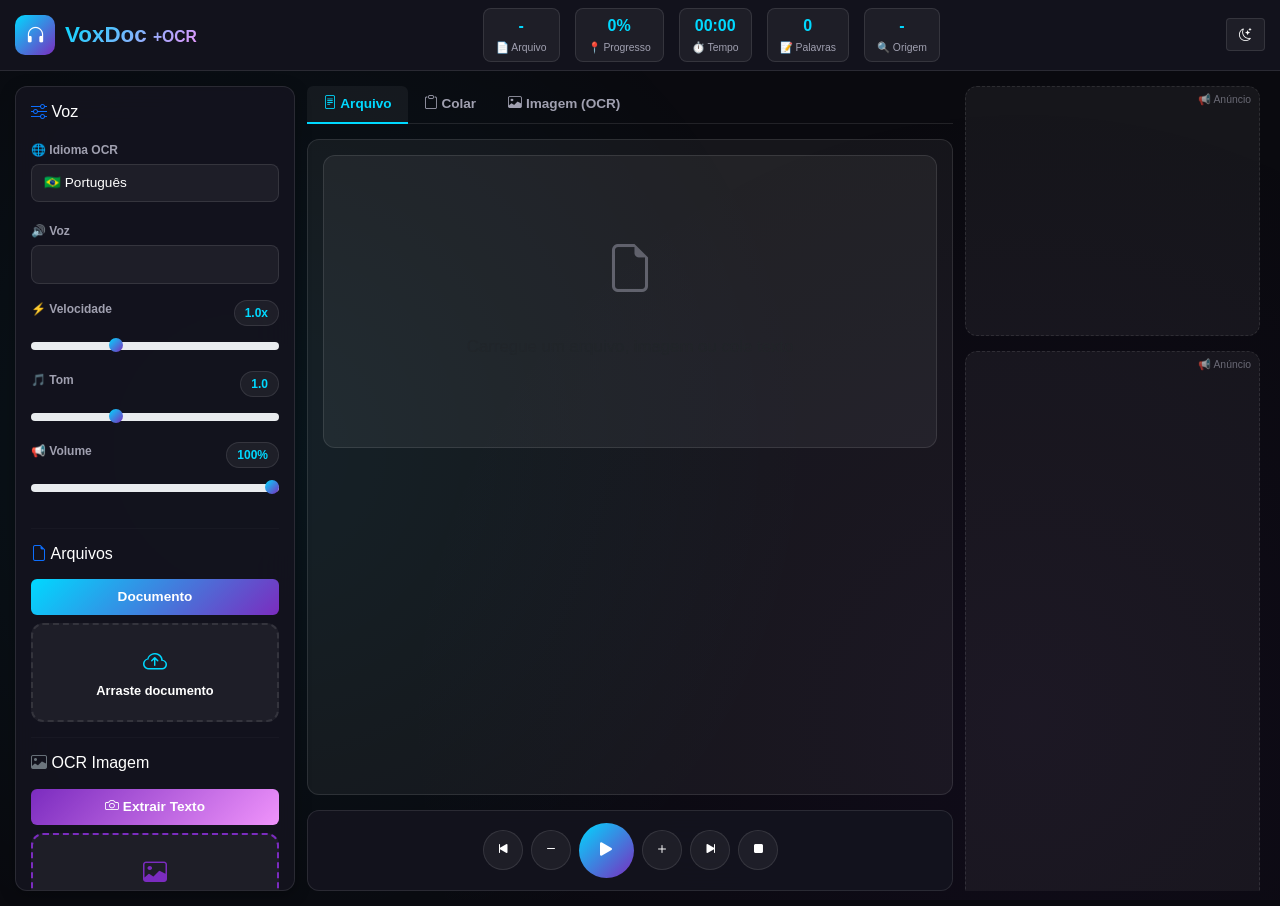
<file: index.html>
<!DOCTYPE html>
<html lang="pt">
<head>
  <meta charset="UTF-8">
  <meta name="viewport" content="width=device-width, initial-scale=1">
  <title>VoxDoc – Leitor de Documentos com OCR</title>
  
  <!-- Bootstrap 5 -->
  <link href="./CSS/bootstrap.min.css" rel="stylesheet">
  <!-- Bootstrap Icons -->
  <link href="https://cdn.jsdelivr.net/npm/bootstrap-icons@1.11.1/font/bootstrap-icons.css" rel="stylesheet">
  <!-- Tesseract.js -->
  <script src="./JS/tesseract.min.js"></script>

  <!-- Bibliotecas offline -->
  <script src="./JS/pdf.min.js"></script>
  <script src="./JS/pdf.worker.min.js"></script>
  <script src="./JS/mammoth.browser.min.js"></script>
  <script src="./JS/lame.min.js"></script>

  <!-- Configuração OCR Online/Offline -->
  <script>
    window.VOXDOC_OCR_CONFIG = {
      isOnline: navigator.onLine,
      workerPath: './JS/worker.min.js',
      langPath: './JS/lang-data/',
      corePath: './JS/tesseract-core.wasm.js',
      fallbackOnline: true
    };
    window.addEventListener('online', () => { window.VOXDOC_OCR_CONFIG.isOnline = true; });
    window.addEventListener('offline', () => { window.VOXDOC_OCR_CONFIG.isOnline = false; });
  </script>

  <style>
    :root {
      --bg-dark: #0a0a0f;
      --bg-card: rgba(20, 20, 30, 0.95);
      --bg-glass: rgba(255, 255, 255, 0.05);
      --primary: #00d9ff;
      --secondary: #7b2cbf;
      --accent: #f093fb;
      --success: #00ff88;
      --warning: #ffbb00;
      --danger: #ff4757;
      --text: #ffffff;
      --text-muted: #a0a0b0;
      --border: rgba(255, 255, 255, 0.1);
      --radius: 12px;
      --shadow: 0 4px 16px rgba(0, 0, 0, 0.3);
    }

    body.light-mode {
      --bg-dark: #f0f2f8;
      --bg-card: rgba(255, 255, 255, 0.98);
      --bg-glass: rgba(0, 0, 0, 0.03);
      --text: #1a1a2e;
      --text-muted: #6c757d;
      --border: rgba(0, 0, 0, 0.1);
      --shadow: 0 4px 16px rgba(0, 0, 0, 0.1);
    }

    * { margin: 0; padding: 0; box-sizing: border-box; }

    body {
      font-family: 'Inter', -apple-system, BlinkMacSystemFont, sans-serif;
      background: var(--bg-dark);
      color: var(--text);
      min-height: 100vh;
      transition: background 0.3s, color 0.3s;
      overflow: hidden;
    }

    .bg-animation {
      position: fixed;
      top: 0; left: 0; right: 0; bottom: 0;
      background: 
        radial-gradient(circle at 20% 50%, rgba(0, 217, 255, 0.06) 0%, transparent 50%),
        radial-gradient(circle at 80% 80%, rgba(123, 44, 191, 0.06) 0%, transparent 50%);
      z-index: -1;
      pointer-events: none;
    }

    /* ===== HEADER COM STATS ===== */
    .app-header {
      background: var(--bg-card);
      backdrop-filter: blur(20px);
      border-bottom: 1px solid var(--border);
      padding: 8px 0;
      position: sticky;
      top: 0;
      z-index: 1000;
      flex-shrink: 0;
    }

    .header-content {
      display: flex;
      justify-content: space-between;
      align-items: center;
      padding: 0 15px;
      gap: 15px;
      flex-wrap: wrap;
    }

    .logo {
      display: flex;
      align-items: center;
      gap: 10px;
      flex-shrink: 0;
    }

    .logo-icon {
      width: 40px;
      height: 40px;
      background: linear-gradient(135deg, var(--primary), var(--secondary));
      border-radius: 10px;
      display: flex;
      align-items: center;
      justify-content: center;
      font-size: 1.3rem;
    }

    .logo-text {
      font-size: 1.4rem;
      font-weight: 800;
      background: linear-gradient(135deg, var(--primary), var(--accent));
      -webkit-background-clip: text;
      -webkit-text-fill-color: transparent;
      background-clip: text;
    }

    /* Stats no Header */
    .header-stats {
      display: flex;
      gap: 15px;
      align-items: center;
      flex-wrap: wrap;
      justify-content: center;
      flex: 1;
    }

    .header-stat {
      display: flex;
      flex-direction: column;
      align-items: center;
      padding: 5px 12px;
      background: var(--bg-glass);
      border-radius: 8px;
      border: 1px solid var(--border);
      min-width: 70px;
    }

    .header-stat-value {
      font-size: 1rem;
      font-weight: 700;
      color: var(--primary);
      word-break: break-word;
      text-align: center;
    }

    .header-stat-label {
      font-size: 0.65rem;
      color: var(--text-muted);
      margin-top: 2px;
      text-align: center;
    }

    .header-actions {
      display: flex;
      align-items: center;
      gap: 10px;
      flex-shrink: 0;
    }

    /* ===== LAYOUT PRINCIPAL ===== */
    .main-wrapper {
      display: grid;
      grid-template-columns: 280px 1fr 300px;
      gap: 12px;
      height: calc(100vh - 65px);
      padding: 15px;
      overflow: hidden;
    }

    .sidebar-col,
    .main-col,
    .ads-col {
      display: flex;
      flex-direction: column;
      min-height: 0;
    }

    .glass-card {
      background: var(--bg-card);
      backdrop-filter: blur(20px);
      border-radius: var(--radius);
      border: 1px solid var(--border);
      box-shadow: var(--shadow);
      padding: 15px;
      height: 100%;
      display: flex;
      flex-direction: column;
      overflow-y: auto;
    }

    /* ===== COLUNA DE ANÚNCIOS (Direita) ===== */
    .ads-col {
      display: flex;
      flex-direction: column;
      gap: 15px;
      overflow-y: auto;
      padding-right: 5px;
    }

    .ad-space {
      background: var(--bg-glass);
      border: 1px dashed var(--border);
      border-radius: var(--radius);
      display: flex;
      align-items: center;
      justify-content: center;
      color: var(--text-muted);
      font-size: 0.75rem;
      text-align: center;
      flex-shrink: 0;
      overflow: hidden;
      position: relative;
    }

    .ad-space::before {
      content: "📢 Anúncio";
      position: absolute;
      top: 5px;
      right: 8px;
      font-size: 0.65rem;
      opacity: 0.6;
    }

    .ad-space.sidebar-ad {
      width: 100%;
      height: 250px;
      min-height: 250px;
    }

    .ad-space.rectangle {
      width: 100%;
      height: 250px;
      min-height: 250px;
    }

    .ad-space.skyscraper {
      width: 100%;
      height: 600px;
      min-height: 600px;
    }

    .ad-space.ad-loaded::before {
      content: "";
    }

    /* ===== CONTROLES ===== */
    .form-label {
      font-size: 0.75rem;
      color: var(--text-muted);
      font-weight: 600;
      margin-bottom: 5px;
    }

    .form-select, .form-control {
      background: var(--bg-glass);
      border: 1px solid var(--border);
      color: var(--text);
      padding: 8px 12px;
      border-radius: 8px;
      font-size: 0.85rem;
      transition: border-color 0.2s;
    }

    .form-select:focus, .form-control:focus {
      background: var(--bg-glass);
      border-color: var(--primary);
      color: var(--text);
      box-shadow: 0 0 0 2px rgba(0, 217, 255, 0.15);
    }

    .form-range {
      height: 4px;
    }

    .form-range::-webkit-slider-thumb {
      width: 14px;
      height: 14px;
      background: linear-gradient(135deg, var(--primary), var(--secondary));
      border-radius: 50%;
    }

    /* ===== ÁREA DE TEXTO ===== */
    .text-display {
      background: var(--bg-glass);
      border-radius: var(--radius);
      border: 1px solid var(--border);
      padding: 20px;
      flex: 1;
      min-height: 0;
      overflow-y: auto;
      font-size: 1.05rem;
      line-height: 1.9;
      color: var(--text);
    }

    .word {
      cursor: pointer;
      padding: 2px 5px;
      border-radius: 5px;
      display: inline;
      transition: background 0.15s;
      margin: 0 2px;
    }

    .word:hover {
      background: rgba(0, 217, 255, 0.2);
    }

    .word.active {
      background: linear-gradient(135deg, var(--primary), var(--secondary));
      color: white;
      font-weight: 700;
      border-radius: 5px;
    }

    .word.reading {
      background: rgba(0, 217, 255, 0.15);
      border-radius: 4px;
    }

    /* ===== PLAYER ===== */
    .player-bar {
      background: var(--bg-card);
      backdrop-filter: blur(20px);
      border-radius: var(--radius);
      border: 1px solid var(--border);
      padding: 12px 15px;
      margin-top: auto;
      margin-bottom: 0;
      flex-shrink: 0;
    }

    .play-btn-main {
      width: 55px;
      height: 55px;
      border-radius: 50%;
      border: none;
      background: linear-gradient(135deg, var(--primary), var(--secondary));
      color: white;
      font-size: 1.5rem;
      cursor: pointer;
      transition: transform 0.2s;
      display: flex;
      align-items: center;
      justify-content: center;
    }

    .play-btn-main:hover {
      transform: scale(1.08);
    }

    .control-btn-sm {
      width: 40px;
      height: 40px;
      border-radius: 50%;
      border: 1px solid var(--border);
      background: var(--bg-glass);
      color: var(--text);
      font-size: 1rem;
      cursor: pointer;
      transition: all 0.2s;
      display: flex;
      align-items: center;
      justify-content: center;
    }

    .control-btn-sm:hover {
      background: var(--primary);
      border-color: var(--primary);
      color: #000;
    }

    /* ===== UPLOAD ZONES ===== */
    .upload-zone {
      border: 2px dashed var(--border);
      border-radius: var(--radius);
      padding: 20px 10px;
      text-align: center;
      transition: border-color 0.2s;
      cursor: pointer;
      background: var(--bg-glass);
      flex-shrink: 0;
    }

    .upload-zone:hover {
      border-color: var(--primary);
    }

    .upload-zone.dragover {
      border-color: var(--primary);
      background: rgba(0, 217, 255, 0.05);
    }

    .ocr-upload-zone {
      border: 2px dashed var(--secondary);
      border-radius: var(--radius);
      padding: 20px 10px;
      text-align: center;
      transition: all 0.2s;
      cursor: pointer;
      background: var(--bg-glass);
      margin-top: 10px;
    }

    .ocr-upload-zone:hover {
      border-color: var(--accent);
      background: rgba(123, 44, 191, 0.1);
    }

    .ocr-upload-zone.dragover {
      border-color: var(--accent);
      background: rgba(123, 44, 191, 0.15);
    }

    /* ===== OCR PROGRESS ===== */
    .ocr-progress {
      background: var(--bg-glass);
      border-radius: var(--radius);
      padding: 15px;
      margin-top: 10px;
      display: none;
    }

    .ocr-progress.show {
      display: block;
    }

    .progress-bar-custom {
      height: 8px;
      background: var(--border);
      border-radius: 4px;
      overflow: hidden;
      margin-top: 10px;
    }

    .progress-fill {
      height: 100%;
      background: linear-gradient(135deg, var(--primary), var(--secondary));
      border-radius: 4px;
      transition: width 0.3s;
      width: 0%;
    }

    .ocr-status {
      font-size: 0.8rem;
      color: var(--text-muted);
      margin-top: 8px;
      display: flex;
      align-items: center;
      gap: 8px;
    }

    .ocr-status i {
      color: var(--primary);
    }

    /* ===== TABS ===== */
    .nav-tabs {
      border-bottom: 1px solid var(--border);
      margin-bottom: 15px;
      flex-shrink: 0;
    }

    .nav-tabs .nav-link {
      color: var(--text-muted);
      border: none;
      padding: 8px 16px;
      font-size: 0.85rem;
      font-weight: 600;
      transition: all 0.2s;
      background: transparent;
    }

    .nav-tabs .nav-link.active {
      color: var(--primary);
      background: var(--bg-glass);
      border: none;
      border-bottom: 2px solid var(--primary);
    }

    .tab-content {
      background: var(--bg-glass);
      border-radius: var(--radius);
      padding: 15px;
      border: 1px solid var(--border);
      margin-bottom: 15px;
      flex: 1;
      display: flex;
      flex-direction: column;
      min-height: 0;
      overflow: hidden;
    }

    .tab-pane {
      height: 100%;
      display: flex;
      flex-direction: column;
    }

    .image-preview {
      max-width: 100%;
      max-height: 200px;
      border-radius: var(--radius);
      margin: 10px 0;
      display: none;
      border: 1px solid var(--border);
      object-fit: contain;
    }

    .image-preview.show {
      display: block;
    }

    /* ===== TOAST ===== */
    .toast-container {
      position: fixed;
      bottom: 100px;
      right: 20px;
      z-index: 9999;
    }

    .toast-custom {
      background: var(--bg-card);
      backdrop-filter: blur(20px);
      border-left: 4px solid var(--primary);
      color: var(--text);
      border-radius: 10px;
      box-shadow: var(--shadow);
      border: 1px solid var(--border);
      margin-top: 10px;
      padding: 10px 15px;
      font-size: 0.85rem;
    }

    .toast-custom.bg-success { border-left-color: var(--success); }
    .toast-custom.bg-danger { border-left-color: var(--danger); }
    .toast-custom.bg-warning { border-left-color: var(--warning); }

    /* ===== SCROLLBAR ===== */
    ::-webkit-scrollbar { width: 8px; }
    ::-webkit-scrollbar-track { background: var(--bg-dark); }
    ::-webkit-scrollbar-thumb { 
      background: linear-gradient(var(--primary), var(--secondary)); 
      border-radius: 4px;
    }
    ::-webkit-scrollbar-thumb:hover { background: var(--primary); }

    /* ===== BUTTONS ===== */
    .btn-gradient {
      background: linear-gradient(135deg, var(--primary), var(--secondary));
      border: none;
      color: white;
      font-weight: 600;
      font-size: 0.85rem;
      padding: 8px 16px;
      transition: opacity 0.2s;
    }

    .btn-gradient:hover {
      opacity: 0.9;
      color: white;
    }

    .btn-outline-custom {
      background: var(--bg-glass);
      border: 1px solid var(--border);
      color: var(--text);
      font-weight: 600;
      font-size: 0.8rem;
      padding: 6px 12px;
      transition: all 0.2s;
    }

    .btn-outline-custom:hover {
      background: var(--primary);
      border-color: var(--primary);
      color: #000;
    }

    .btn-ocr {
      background: linear-gradient(135deg, var(--secondary), var(--accent));
      border: none;
      color: white;
      font-weight: 600;
      font-size: 0.85rem;
      padding: 8px 16px;
      transition: opacity 0.2s;
    }

    .btn-ocr:hover {
      opacity: 0.9;
      color: white;
    }

    .btn-ocr:disabled {
      opacity: 0.5;
      cursor: not-allowed;
    }

    .value-badge {
      background: var(--bg-glass);
      padding: 3px 10px;
      border-radius: 15px;
      font-size: 0.75rem;
      color: var(--primary);
      font-weight: 600;
      border: 1px solid var(--border);
    }

    .spinner-ocr {
      width: 20px;
      height: 20px;
      border: 2px solid var(--border);
      border-top-color: var(--primary);
      border-radius: 50%;
      animation: spin 1s linear infinite;
    }

    @keyframes spin {
      to { transform: rotate(360deg); }
    }

    /* ===== RESPONSIVO ===== */
    @media (max-width: 1200px) {
      .main-wrapper {
        grid-template-columns: 250px 1fr 250px;
      }
    }

    @media (max-width: 992px) {
      body {
        overflow-y: auto;
        padding-bottom: 100px;
      }
      
      .header-content {
        flex-direction: column;
        gap: 10px;
        padding: 5px 15px;
      }
      
      .header-stats {
        width: 100%;
        justify-content: space-around;
      }
      
      .header-stat {
        min-width: 60px;
        padding: 4px 8px;
      }
      
      .header-stat-value {
        font-size: 0.9rem;
      }
      
      .header-stat-label {
        font-size: 0.6rem;
      }
      
      .main-wrapper {
        height: auto;
        grid-template-columns: 1fr;
        padding: 10px;
      }
      
      .glass-card,
      .ads-col {
        height: auto;
        max-height: 400px;
        margin-bottom: 15px;
      }
      
      .text-display {
        height: 350px;
        padding: 15px;
        font-size: 1rem;
        flex: none;
      }
      
      .player-bar {
        position: fixed;
        bottom: 10px;
        left: 10px;
        right: 10px;
        z-index: 1000;
        padding: 10px;
        margin-bottom: 0;
      }
      
      .play-btn-main {
        width: 50px;
        height: 50px;
        font-size: 1.3rem;
      }
      
      .control-btn-sm {
        width: 36px;
        height: 36px;
        font-size: 0.9rem;
      }
      
      .toast-container {
        bottom: 90px;
        right: 10px;
        left: 10px;
      }
      
      .ad-space.sidebar-ad,
      .ad-space.rectangle {
        height: 100px;
        min-height: 100px;
      }
      
      .ad-space.skyscraper {
        height: 250px;
        min-height: 250px;
      }
    }

    :focus-visible {
      outline: 2px solid var(--primary);
      outline-offset: 2px;
    }

    .hidden { display: none !important; }

    .ocr-debug {
      background: rgba(0, 0, 0, 0.3);
      border-radius: 8px;
      padding: 10px;
      margin-top: 10px;
      font-size: 0.75rem;
      color: var(--text-muted);
      max-height: 150px;
      overflow-y: auto;
      font-family: monospace;
      white-space: pre-wrap;
      word-break: break-all;
    }
  </style>
</head>
<body>
  <div class="bg-animation"></div>
  <div class="toast-container" id="toastContainer"></div>

  <!-- ===== HEADER COM STATS ===== -->
  <header class="app-header">
    <div class="header-content">
      <!-- Logo -->
      <div class="logo">
        <div class="logo-icon"><i class="bi bi-headphones"></i></div>
        <div class="logo-text">VoxDoc <span style="font-size: 0.7em; color: var(--secondary);">+OCR</span></div>
      </div>

      <!-- Stats no Header -->
      <div class="header-stats">
        <div class="header-stat">
          <span class="header-stat-value" id="fileName">-</span>
          <span class="header-stat-label">📄 Arquivo</span>
        </div>
        <div class="header-stat">
          <span class="header-stat-value" id="progress">0%</span>
          <span class="header-stat-label">📍 Progresso</span>
        </div>
        <div class="header-stat">
          <span class="header-stat-value" id="time">00:00</span>
          <span class="header-stat-label">⏱️ Tempo</span>
        </div>
        <div class="header-stat">
          <span class="header-stat-value" id="wordCount">0</span>
          <span class="header-stat-label">📝 Palavras</span>
        </div>
        <div class="header-stat">
          <span class="header-stat-value" id="sourceType">-</span>
          <span class="header-stat-label">🔍 Origem</span>
        </div>
      </div>

      <!-- Ações -->
      <div class="header-actions">
        <button class="btn btn-outline-custom btn-sm" id="themeBtn" title="Alternar Tema">
          <i class="bi bi-moon-stars"></i>
        </button>
      </div>
    </div>
  </header>

  <!-- ===== MAIN WRAPPER ===== -->
  <main class="container-fluid p-0">
    <div class="main-wrapper">
      
      <!-- Sidebar Controls (Esquerda) -->
      <div class="sidebar-col">
        <div class="glass-card">
          <h6 class="mb-3">
            <i class="bi bi-sliders text-primary"></i> Voz
          </h6>

          <div class="mb-3">
            <label class="form-label">🌐 Idioma OCR</label>
            <select class="form-select" id="ocrLangSelect">
              <option value="por">🇧🇷 Português</option>
              <option value="eng">🇺🇸 English</option>
              <option value="spa">🇪🇸 Español</option>
              <option value="fra">🇫🇷 Français</option>
              <option value="deu">🇩🇪 Deutsch</option>
              <option value="ita">🇮🇹 Italiano</option>
            </select>
          </div>

          <div class="mb-3">
            <label class="form-label">🔊 Voz</label>
            <select class="form-select" id="voiceSelect"></select>
          </div>

          <div class="mb-3">
            <label class="form-label d-flex justify-content-between">
              <span>⚡ Velocidade</span>
              <span class="value-badge" id="rateValue">1.0x</span>
            </label>
            <input type="range" class="form-range" id="rateRange" min="0.5" max="2" step="0.05" value="1">
          </div>

          <div class="mb-3">
            <label class="form-label d-flex justify-content-between">
              <span>🎵 Tom</span>
              <span class="value-badge" id="pitchValue">1.0</span>
            </label>
            <input type="range" class="form-range" id="pitchRange" min="0.5" max="2" step="0.05" value="1">
          </div>

          <div class="mb-3">
            <label class="form-label d-flex justify-content-between">
              <span>📢 Volume</span>
              <span class="value-badge" id="volumeValue">100%</span>
            </label>
            <input type="range" class="form-range" id="volumeRange" min="0" max="1" step="0.05" value="1">
          </div>

          <hr style="border-color: var(--border); margin: 15px 0;">

         

          <h6 class="mb-3">
            <i class="bi bi-file-earmark text-primary"></i> Arquivos
          </h6>

          <button class="btn btn-gradient w-100" id="fileBtn">
            <i class="bi bi-folder-open"></i> Documento
          </button>
          <input type="file" id="fileInput" hidden accept=".txt,.md,.html,.pdf,.docx">

          <div class="upload-zone mt-2" id="dropZone">
            <i class="bi bi-cloud-arrow-up" style="font-size: 1.5rem; color: var(--primary);"></i>
            <div class="fw-semibold" style="font-size: 0.8rem;">Arraste documento</div>
          </div>

          <hr style="border-color: var(--border); margin: 15px 0;">

          <h6 class="mb-3">
            <i class="bi bi-image text-secondary"></i> OCR Imagem
          </h6>

          <button class="btn btn-ocr w-100" id="ocrBtn">
            <i class="bi bi-camera"></i> Extrair Texto
          </button>
          <input type="file" id="ocrInput" hidden accept=".png,.jpg,.jpeg,.webp,.bmp,.gif">

          <div class="ocr-upload-zone mt-2" id="ocrDropZone">
            <i class="bi bi-image" style="font-size: 1.5rem; color: var(--secondary);"></i>
            <div class="fw-semibold" style="font-size: 0.8rem;">Arraste imagem</div>
          </div>

          <div class="ocr-progress" id="ocrProgress">
            <div class="d-flex justify-content-between align-items-center">
              <span style="font-size: 0.8rem; color: var(--text-muted);">Processando...</span>
              <div class="spinner-ocr"></div>
            </div>
            <div class="progress-bar-custom">
              <div class="progress-fill" id="ocrProgressFill"></div>
            </div>
            <div class="ocr-status" id="ocrStatus">
              <i class="bi bi-hourglass-split"></i>
              <span id="ocrStatusText">Iniciando OCR...</span>
            </div>
          </div>

          <div class="ocr-debug" id="ocrDebug" style="display: none;">
            <strong>Debug:</strong>
            <span id="ocrDebugText"></span>
          </div>
        </div>
      </div>

      <!-- Main Content Area (Centro) -->
      <div class="main-col">
       

        <ul class="nav nav-tabs" id="contentTabs">
          <li class="nav-item">
            <button class="nav-link active" data-bs-toggle="tab" data-bs-target="#fileTab">
              <i class="bi bi-file-text"></i> Arquivo
            </button>
          </li>
          <li class="nav-item">
            <button class="nav-link" data-bs-toggle="tab" data-bs-target="#pasteTab">
              <i class="bi bi-clipboard"></i> Colar
            </button>
          </li>
          <li class="nav-item">
            <button class="nav-link" data-bs-toggle="tab" data-bs-target="#ocrTab">
              <i class="bi bi-image"></i> Imagem (OCR)
            </button>
          </li>
        </ul>

        <div class="tab-content">
          <!-- File Tab -->
          <div class="tab-pane fade show active" id="fileTab">
            <div id="textDisplay" class="text-display">
              <div class="text-center py-5">
                <i class="bi bi-file-earmark" style="font-size: 3rem; color: var(--text-muted); opacity: 0.5;"></i>
                <p class="mt-3 text-muted">Carregue um arquivo, imagem ou cole texto</p>
              </div>
            </div>
          </div>

          <!-- Paste Tab -->
          <div class="tab-pane fade" id="pasteTab">
            <textarea class="form-control mb-3" id="pasteText" rows="8" placeholder="Cole seu texto aqui..."></textarea>
            <button class="btn btn-gradient w-100" id="pasteBtn">
              <i class="bi bi-play-fill"></i> Ler Texto
            </button>
          </div>

          <!-- OCR Tab -->
          <div class="tab-pane fade" id="ocrTab">
            <div id="ocrTextDisplay" class="text-display">
              <div class="text-center py-5">
                <i class="bi bi-image" style="font-size: 3rem; color: var(--text-muted); opacity: 0.5;"></i>
                <p class="mt-3 text-muted">Carregue uma imagem para extrair texto</p>
                <p class="text-muted" style="font-size: 0.85rem;">Formatos: PNG, JPG, JPEG, WEBP, BMP, GIF</p>
              </div>
            </div>
            <button class="btn btn-ocr w-100 mt-3" id="ocrReadBtn" disabled>
              <i class="bi bi-play-fill"></i> Ler Texto da Imagem
            </button>
          </div>
        </div>

        <!-- Player Controls -->
        <div class="player-bar">
          <div class="d-flex justify-content-center align-items-center gap-2 flex-wrap">
            <button class="control-btn-sm" id="backBtn" title="Voltar">
              <i class="bi bi-skip-start-fill"></i>
            </button>
            <button class="control-btn-sm" id="slowerBtn" title="Diminuir">
              <i class="bi bi-dash"></i>
            </button>
            <button class="play-btn-main" id="playBtn">
              <i class="bi bi-play-fill"></i>
            </button>
            <button class="control-btn-sm" id="fasterBtn" title="Aumentar">
              <i class="bi bi-plus"></i>
            </button>
            <button class="control-btn-sm" id="forwardBtn" title="Avançar">
              <i class="bi bi-skip-end-fill"></i>
            </button>
            <button class="control-btn-sm" id="stopBtn" title="Parar">
              <i class="bi bi-stop-fill"></i>
            </button>
          </div>
        </div>
      </div>

      <!-- ===== COLUNA DE ANÚNCIOS (Direita) ===== -->
      <div class="ads-col">
        <!-- Anúncio 1: Rectangle (300x250) -->
        <div class="ad-space rectangle" id="adRight1">
          <!-- Substitua pelo código do seu anúncio -->
        </div>

        <!-- Anúncio 2: Skyscraper (300x600) -->
        <div class="ad-space skyscraper" id="adRight2">
          <!-- Substitua pelo código do seu anúncio -->
        </div>

        <!-- Anúncio 3: Extra -->
        <div class="ad-space rectangle" id="adRight3">
          <!-- Substitua pelo código do seu anúncio -->
        </div>
      </div>
      
    </div>
  </main>

  <script src="./JS/bootstrap.bundle.min.js"></script>

  <script>
    const $ = id => document.getElementById(id);
    const synth = window.speechSynthesis;
    
    let voices = [];
    let words = [];
    let currentWordIndex = 0;
    let playing = false;
    let paused = false;
    let fileName = '';
    let startTime = 0;
    let timer = null;
    let phrases = [];
    let phraseMap = [];
    let currentPhrase = 0;
    let phraseStartTime = 0;
    let highlightAnimation = null;
    let currentSpeed = 1.0;
    let currentSource = 'none';
    let ocrText = '';
    let ocrProcessing = false;

    const showToast = (message, type = 'info') => {
      const toast = document.createElement('div');
      toast.className = `toast toast-custom bg-${type === 'ok' ? 'success' : type === 'err' ? 'danger' : type === 'warning' ? 'warning' : 'primary'} show`;
      toast.innerHTML = `<i class="bi bi-${type === 'ok' ? 'check-circle' : type === 'err' ? 'x-circle' : 'info-circle'}"></i> ${message}`;
      $('toastContainer').appendChild(toast);
      setTimeout(() => { toast.classList.remove('show'); setTimeout(() => toast.remove(), 300); }, 4000);
    };

    const formatTime = ms => {
      const total = Math.floor(ms / 1000);
      const m = Math.floor(total / 60);
      const s = total % 60;
      return `${m}:${s.toString().padStart(2, '0')}`;
    };

    function splitIntoPhrases(text) {
      text = text.replace(/\b(Dr|Dra|Sr|Sra|Exmo|Ilmo|Prof|Eng|etc)\.\s*/gi, '$1<ABBR>');
      text = text.replace(/\d+\.\d+/g, m => m.replace(/\./g, '<DOT>'));
      text = text.replace(/https?:\/\/[^\s]+/g, m => m.replace(/\./g, '<URLDOT>'));
      
      let parts = text.split(/(?<=[.!?])\s+(?=[A-ZÀ-ÚÁ-úá-ú])|(?<=[.!?])\s*$/);
      parts = parts.map(s => s.replace(/<ABBR>/g, '. ').replace(/<DOT>/g, '.').replace(/<URLDOT>/g, '.'));
      
      let phrases = [];
      parts.forEach(part => {
        const subParts = part.split(/(?<=[,;:])\s+/);
        subParts.forEach(sp => {
          const trimmed = sp.trim();
          if (trimmed.length > 0) phrases.push(trimmed);
        });
      });
      
      return phrases.filter(p => p.length > 0);
    }

    function mapWordsToPhrases(words, phrases) {
      const mapping = [];
      let wordIdx = 0;
      phrases.forEach((phrase, pIdx) => {
        const phraseWords = phrase.split(/\s+/).filter(w => w);
        const startIdx = wordIdx;
        wordIdx += phraseWords.length;
        mapping.push({
          phraseIdx: pIdx,
          text: phrase,
          wordStart: startIdx,
          wordEnd: wordIdx - 1,
          words: phraseWords
        });
      });
      return mapping;
    }

    const loadVoices = () => {
      voices = synth.getVoices();
      const sel = $('voiceSelect');
      sel.innerHTML = '';
      
      const pref = ['pt-BR', 'pt-PT', 'en-US', 'es-ES', 'fr-FR'];
      const sorted = [...voices].sort((a, b) => {
        const ai = pref.findIndex(p => a.lang.startsWith(p.split('-')[0]));
        const bi = pref.findIndex(p => b.lang.startsWith(p.split('-')[0]));
        const aNat = a.name.toLowerCase().includes('natural') || a.name.toLowerCase().includes('premium') ? -1 : 0;
        const bNat = b.name.toLowerCase().includes('natural') || b.name.toLowerCase().includes('premium') ? -1 : 0;
        return aNat - bNat || (ai === -1 ? 99 : ai) - (bi === -1 ? 99 : bi);
      });

      sorted.forEach((v, i) => {
        const opt = document.createElement('option');
        opt.value = i;
        const flag = {'pt-BR':'🇧🇷','pt-PT':'🇵🇹','en-US':'🇺🇸','es-ES':'🇪🇸','fr-FR':'🇫🇷'}[v.lang] || '🌐';
        const quality = v.name.toLowerCase().includes('natural') || v.name.toLowerCase().includes('premium') ? '⭐ ' : '';
        opt.textContent = `${quality}${flag} ${v.name}`;
        sel.appendChild(opt);
      });

      const saved = localStorage.getItem('voxdoc_voice');
      if (saved && sorted[saved]) sel.value = saved;
    };

    loadVoices();
    synth.onvoiceschanged = loadVoices;

    const processFile = async (file) => {
      if (!file) return;
      
      fileName = file.name;
      $('fileName').textContent = fileName.length > 15 ? fileName.slice(0, 12) + '...' : fileName;
      currentSource = 'file';
      $('sourceType').textContent = '📄 Documento';
      
      try {
        let text = '';
        const ext = file.name.split('.').pop().toLowerCase();
        
        if (ext === 'txt' || ext === 'md') {
          text = await file.text();
        } else if (ext === 'html') {
          text = await file.text();
          text = text.replace(/<[^>]*>/g, ' ').replace(/\s+/g, ' ');
        } else if (ext === 'pdf') {
          if (typeof pdfjsLib === 'undefined') {
            text = await file.text();
            showToast('PDF sem biblioteca.', 'warning');
          } else {
            pdfjsLib.GlobalWorkerOptions.workerSrc = './JS/pdf.worker.min.js';
            const buf = await file.arrayBuffer();
            const pdf = await pdfjsLib.getDocument(buf).promise;
            for (let i = 1; i <= pdf.numPages; i++) {
              const page = await pdf.getPage(i);
              const content = await page.getTextContent();
              text += content.items.map(it => it.str).join(' ') + '\n';
            }
          }
        } else if (ext === 'docx') {
          if (typeof mammoth === 'undefined') {
            text = await file.text();
            showToast('DOCX sem biblioteca.', 'warning');
          } else {
            const buf = await file.arrayBuffer();
            const res = await mammoth.extractRawText({ arrayBuffer: buf });
            text = res.value;
          }
        } else {
          throw new Error('Formato não suportado');
        }
        
        words = text.split(/\s+/).filter(w => w.trim());
        phrases = splitIntoPhrases(text);
        phraseMap = mapWordsToPhrases(words, phrases);
        currentWordIndex = 0;
        currentPhrase = 0;
        
        renderText();
        $('wordCount').textContent = words.length.toLocaleString();
        highlightWord(0);
        showToast(`${words.length} palavras • ${phrases.length} frases`, 'ok');
        
      } catch (e) {
        const errorMsg = e && e.message ? e.message : 'Erro desconhecido';
        showToast('Erro: ' + errorMsg, 'err');
        $('textDisplay').innerHTML = `<div class="text-center text-danger py-5"><i class="bi bi-x-circle" style="font-size: 2rem;"></i><p class="mt-2">${errorMsg}</p></div>`;
      }
    };

    const renderText = () => {
      const container = $('textDisplay');
      container.innerHTML = '';
      const frag = document.createDocumentFragment();
      
      words.forEach((w, i) => {
        const span = document.createElement('span');
        span.className = 'word';
        span.textContent = w + ' ';
        span.dataset.index = i;
        span.onclick = () => clickToRead(i);
        frag.appendChild(span);
      });
      
      container.appendChild(frag);
    };

    const renderOCRText = () => {
      const container = $('ocrTextDisplay');
      container.innerHTML = '';
      const frag = document.createDocumentFragment();
      
      words.forEach((w, i) => {
        const span = document.createElement('span');
        span.className = 'word';
        span.textContent = w + ' ';
        span.dataset.index = i;
        span.onclick = () => clickToRead(i);
        frag.appendChild(span);
      });
      
      container.appendChild(frag);
    };

    // =====================
    // OCR - Online/Offline
    // =====================
    const processOCR = async (file) => {
      if (!file) return;
      
      const validTypes = ['image/png', 'image/jpeg', 'image/jpg', 'image/webp', 'image/bmp', 'image/gif'];
      if (!validTypes.includes(file.type)) {
        showToast('Formato de imagem não suportado', 'err');
        return;
      }

      if (ocrProcessing) {
        showToast('OCR já está em processamento', 'warning');
        return;
      }

      if (typeof Tesseract === 'undefined') {
        showToast('Biblioteca OCR não carregada.', 'err');
        return;
      }

      ocrProcessing = true;
      $('ocrBtn').disabled = true;
      $('ocrReadBtn').disabled = true;

      fileName = file.name;
      $('fileName').textContent = fileName.length > 15 ? fileName.slice(0, 12) + '...' : fileName;
      currentSource = 'ocr';
      $('sourceType').textContent = '🖼️ Imagem (OCR)';

      const reader = new FileReader();
      reader.onload = (e) => {
        const img = document.createElement('img');
        img.src = e.target.result;
        img.className = 'image-preview show';
        img.style.maxWidth = '100%';
        img.style.maxHeight = '200px';
        img.style.borderRadius = 'var(--radius)';
        img.style.margin = '10px 0';
        $('ocrTextDisplay').innerHTML = '';
        $('ocrTextDisplay').appendChild(img);
      };
      reader.readAsDataURL(file);

      $('ocrProgress').classList.add('show');
      $('ocrProgressFill').style.width = '10%';
      $('ocrStatusText').textContent = 'Preparando OCR...';

      try {
        const ocrLang = $('ocrLangSelect').value || 'por';
        const config = window.VOXDOC_OCR_CONFIG || {};
        
        const tessConfig = {
          logger: m => {
            if (m.status === 'recognizing text') {
              const progress = Math.round(30 + (m.progress * 70));
              $('ocrProgressFill').style.width = `${progress}%`;
              $('ocrStatusText').textContent = `Reconhecendo: ${Math.round(m.progress * 100)}%`;
            } else if (m.status === 'loading language') {
              $('ocrStatusText').textContent = config.isOnline 
                ? 'Baixando dados de idioma...' 
                : 'Carregando idioma (offline)...';
              $('ocrProgressFill').style.width = '50%';
            } else if (m.status === 'initializing') {
              $('ocrStatusText').textContent = 'Inicializando OCR...';
              $('ocrProgressFill').style.width = '70%';
            }
          }
        };

        if (!config.isOnline && config.langPath) {
          tessConfig.workerPath = config.workerPath;
          tessConfig.langPath = config.langPath;
          tessConfig.corePath = config.corePath;
        }

        const result = await Tesseract.recognize(file, ocrLang, tessConfig);

        let text = result?.data?.text || result?.text || '';
        ocrText = text.replace(/[^\w\sàáâãéêíóôõúçÀÁÂÃÉÊÍÓÔÕÚÇ.,!?;:()\-'"]/g, ' ')
                      .replace(/\s+/g, ' ')
                      .trim();

        $('ocrProgressFill').style.width = '100%';

        if (!ocrText || ocrText.length < 3) {
          throw new Error('Texto não detectado. Use imagem com texto claro.');
        }

        words = ocrText.split(/\s+/).filter(w => w.trim());
        phrases = splitIntoPhrases(ocrText);
        phraseMap = mapWordsToPhrases(words, phrases);
        currentWordIndex = 0;
        currentPhrase = 0;

        renderOCRText();
        renderText();
        
        $('wordCount').textContent = words.length.toLocaleString();
        highlightWord(0);

        setTimeout(() => {
          $('ocrProgress').classList.remove('show');
        }, 1500);

        $('ocrBtn').disabled = false;
        $('ocrReadBtn').disabled = false;
        ocrProcessing = false;
        
        showToast(`${words.length} palavras extraídas!`, 'ok');
        document.querySelector('[data-bs-target="#ocrTab"]').click();

      } catch (e) {
        console.error('OCR Error:', e);
        $('ocrProgress').classList.remove('show');
        $('ocrBtn').disabled = false;
        $('ocrReadBtn').disabled = false;
        ocrProcessing = false;
        
        const errorMsg = e?.message || 'Erro no OCR';
        showToast('Erro OCR: ' + errorMsg, 'err');
        
        $('ocrTextDisplay').innerHTML = `
          <div class="text-center text-danger py-5">
            <i class="bi bi-x-circle" style="font-size: 2rem;"></i>
            <p class="mt-2">${errorMsg}</p>
            ${!window.VOXDOC_OCR_CONFIG?.isOnline ? 
              '<p class="text-muted small">💡 Dica: Para OCR offline, baixe os arquivos em JS/lang-data/</p>' : ''}
          </div>
        `;
      }
    };

    const processPastedText = () => {
      const text = $('pasteText').value.trim();
      if (!text) { showToast('Cole algum texto', 'warning'); return; }
      
      fileName = 'Texto Colado';
      $('fileName').textContent = '📋 Texto';
      currentSource = 'paste';
      $('sourceType').textContent = '📋 Colado';
      
      words = text.split(/\s+/).filter(w => w.trim());
      phrases = splitIntoPhrases(text);
      phraseMap = mapWordsToPhrases(words, phrases);
      currentWordIndex = 0;
      currentPhrase = 0;
      
      renderText();
      $('wordCount').textContent = words.length.toLocaleString();
      highlightWord(0);
      showToast(`${words.length} palavras`, 'ok');
      
      document.querySelector('[data-bs-target="#fileTab"]').click();
    };

    const clickToRead = (wordIndex) => {
      stop();
      currentWordIndex = wordIndex;
      
      const phraseIdx = phraseMap.findIndex(m => 
        wordIndex >= m.wordStart && wordIndex <= m.wordEnd
      );
      
      if (phraseIdx !== -1) currentPhrase = phraseIdx;
      
      highlightWord(wordIndex);
      updateProgress();
      showToast(`Palavra ${wordIndex + 1}`, 'info');
      
      setTimeout(() => { play(); }, 300);
    };

    const getVoice = () => {
      const idx = $('voiceSelect').value;
      return voices[idx] || voices.find(v => v.lang.startsWith($('ocrLangSelect').value.split('-')[0])) || voices[0];
    };

    const speak = (text, onEnd) => {
      const u = new SpeechSynthesisUtterance(text);
      u.voice = getVoice();
      u.lang = $('ocrLangSelect').value;
      u.rate = parseFloat($('rateRange').value);
      u.pitch = parseFloat($('pitchRange').value);
      u.volume = parseFloat($('volumeRange').value);
      u.onend = onEnd;
      u.onerror = () => stop();
      synth.speak(u);
    };

    const updatePhraseHighlight = () => {
      if (!playing || paused || currentPhrase >= phraseMap.length) return;
      
      const mapping = phraseMap[currentPhrase];
      if (!mapping) return;
      
      const elapsed = Date.now() - phraseStartTime;
      currentSpeed = parseFloat($('rateRange').value);
      const phraseDuration = Math.max(1000, (mapping.text.length * 55) / currentSpeed);
      const progress = Math.min(1, elapsed / phraseDuration);
      
      const wordCount = mapping.words.length;
      const currentWordInPhrase = Math.floor(progress * wordCount);
      const globalWordIdx = mapping.wordStart + currentWordInPhrase;
      
      document.querySelectorAll('.word.active').forEach(el => el.classList.remove('active'));
      const spans = document.querySelectorAll('.word');
      if (spans[globalWordIdx]) {
        spans[globalWordIdx].classList.add('active');
        const rect = spans[globalWordIdx].getBoundingClientRect();
        if (rect.top < 100 || rect.bottom > window.innerHeight - 100) {
          spans[globalWordIdx].scrollIntoView({ behavior: 'smooth', block: 'center' });
        }
      }
      
      if (playing && !paused && currentPhrase < phrases.length) {
        highlightAnimation = requestAnimationFrame(updatePhraseHighlight);
      }
    };

    const readNextPhrase = () => {
      if (currentPhrase >= phrases.length) { stop(); showToast('Leitura concluída!', 'ok'); return; }
      
      const phrase = phrases[currentPhrase];
      const mapping = phraseMap[currentPhrase];
      
      if (mapping) {
        highlightRange(mapping.wordStart, mapping.wordEnd);
        const spans = document.querySelectorAll('.word');
        if (spans[mapping.wordStart]) {
          spans[mapping.wordStart].scrollIntoView({ behavior: 'smooth', block: 'center' });
        }
      }
      
      phraseStartTime = Date.now();
      
      speak(phrase, () => {
        if (playing && !paused) {
          currentPhrase++;
          currentWordIndex = mapping ? mapping.wordEnd + 1 : currentWordIndex + 1;
          updateProgress();
          readNextPhrase();
        }
      });
      
      if (highlightAnimation) cancelAnimationFrame(highlightAnimation);
      highlightAnimation = requestAnimationFrame(updatePhraseHighlight);
    };

    const highlightRange = (start, end) => {
      document.querySelectorAll('.word.active, .word.reading').forEach(el => el.classList.remove('active', 'reading'));
      const spans = document.querySelectorAll('.word');
      if (spans[start]) spans[start].classList.add('active');
      for (let i = start + 1; i <= end && i < spans.length; i++) spans[i].classList.add('reading');
    };

    const highlightWord = (i) => {
      document.querySelectorAll('.word.active, .word.reading').forEach(el => el.classList.remove('active', 'reading'));
      const spans = document.querySelectorAll('.word');
      if (spans[i]) {
        spans[i].classList.add('active');
        spans[i].scrollIntoView({ behavior: 'smooth', block: 'center' });
      }
    };

    const play = () => {
      if (!words || words.length === 0) { 
        showToast('Carregue um arquivo ou imagem primeiro', 'warning'); 
        return; 
      }
      
      if (paused) {
        synth.resume();
        paused = false;
        $('playBtn').innerHTML = '<i class="bi bi-pause-fill"></i>';
        startTimer();
        highlightAnimation = requestAnimationFrame(updatePhraseHighlight);
        return;
      }
      
      if (playing) {
        synth.pause();
        paused = true;
        $('playBtn').innerHTML = '<i class="bi bi-play-fill"></i>';
        stopTimer();
        if (highlightAnimation) cancelAnimationFrame(highlightAnimation);
        return;
      }
      
      playing = true;
      paused = false;
      $('playBtn').innerHTML = '<i class="bi bi-pause-fill"></i>';
      readNextPhrase();
      startTimer();
    };

    const stop = () => {
      synth.cancel();
      playing = false;
      paused = false;
      $('playBtn').innerHTML = '<i class="bi bi-play-fill"></i>';
      stopTimer();
      if (highlightAnimation) cancelAnimationFrame(highlightAnimation);
      highlightAnimation = null;
    };

    const restart = () => { stop(); currentWordIndex = 0; currentPhrase = 0; highlightWord(0); updateProgress(); setTimeout(play, 100); };
    const jumpTo = (i) => { stop(); currentWordIndex = i; const p = phraseMap.findIndex(m => i >= m.wordStart && i <= m.wordEnd); if (p !== -1) currentPhrase = p; highlightWord(i); updateProgress(); };

    const updateProgress = () => {
      if (words.length) $('progress').textContent = Math.round((currentWordIndex / words.length) * 100) + '%';
      if (fileName && fileName !== 'Texto Colado') {
        const p = JSON.parse(localStorage.getItem('voxdoc_progress') || '{}');
        p[fileName] = currentWordIndex;
        localStorage.setItem('voxdoc_progress', JSON.stringify(p));
      }
    };

    const startTimer = () => { if (timer) return; startTime = Date.now(); timer = setInterval(() => $('time').textContent = formatTime(Date.now() - startTime), 1000); };
    const stopTimer = () => { if (timer) { clearInterval(timer); timer = null; } };

    const toggleTheme = () => {
      document.body.classList.toggle('light-mode');
      const isLight = document.body.classList.contains('light-mode');
      $('themeBtn').innerHTML = isLight ? '<i class="bi bi-moon-stars"></i>' : '<i class="bi bi-sun"></i>';
      localStorage.setItem('voxdoc_theme', isLight ? 'light' : 'dark');
    };

    // =====================
    // CARREGAR ANÚNCIOS
    // =====================
    const loadAds = () => {
      // Para Google AdSense, descomente e configure:
      /*
      if (typeof adsbygoogle !== 'undefined') {
        (adsbygoogle = window.adsbygoogle || []).push({});
        document.querySelectorAll('.ad-space').forEach(ad => {
          ad.classList.add('ad-loaded');
        });
      }
      */
      console.log('📢 Espaços para anúncios carregados');
    };

    // =====================
    // EVENTOS
    // =====================
    $('fileBtn').onclick = () => $('fileInput').click();
    $('fileInput').onchange = e => processFile(e.target.files[0]);
    
    $('playBtn').onclick = play;
    $('stopBtn').onclick = stop;
    $('ocrReadBtn').onclick = play;
    
    $('backBtn').onclick = () => jumpTo(Math.max(0, currentWordIndex - 50));
    $('forwardBtn').onclick = () => jumpTo(Math.min(words.length - 1, currentWordIndex + 50));
    
    $('slowerBtn').onclick = () => { $('rateRange').value = Math.max(0.5, parseFloat($('rateRange').value) - 0.1); $('rateValue').textContent = $('rateRange').value + 'x'; };
    $('fasterBtn').onclick = () => { $('rateRange').value = Math.min(2, parseFloat($('rateRange').value) + 0.1); $('rateValue').textContent = $('rateRange').value + 'x'; };
    
    $('themeBtn').onclick = toggleTheme;
    
    $('rateRange').oninput = e => { $('rateValue').textContent = e.target.value + 'x'; currentSpeed = parseFloat(e.target.value); };
    $('pitchRange').oninput = e => $('pitchValue').textContent = e.target.value;
    $('volumeRange').oninput = e => $('volumeValue').textContent = Math.round(e.target.value * 100) + '%';
    $('voiceSelect').onchange = () => localStorage.setItem('voxdoc_voice', $('voiceSelect').value);
    $('ocrLangSelect').onchange = () => { if (playing) { stop(); setTimeout(play, 100); } };

    $('pasteBtn').onclick = processPastedText;

    $('ocrBtn').onclick = () => $('ocrInput').click();
    $('ocrInput').onchange = e => processOCR(e.target.files[0]);

    const dropZone = $('dropZone');
    dropZone.onclick = () => $('fileInput').click();
    dropZone.ondragover = e => { e.preventDefault(); dropZone.classList.add('dragover'); };
    dropZone.ondragleave = () => dropZone.classList.remove('dragover');
    dropZone.ondrop = e => { e.preventDefault(); dropZone.classList.remove('dragover'); if (e.dataTransfer.files[0]) processFile(e.dataTransfer.files[0]); };

    const ocrDropZone = $('ocrDropZone');
    ocrDropZone.onclick = () => $('ocrInput').click();
    ocrDropZone.ondragover = e => { e.preventDefault(); ocrDropZone.classList.add('dragover'); };
    ocrDropZone.ondragleave = () => ocrDropZone.classList.remove('dragover');
    ocrDropZone.ondrop = e => { 
      e.preventDefault(); 
      ocrDropZone.classList.remove('dragover'); 
      if (e.dataTransfer.files[0]) processOCR(e.dataTransfer.files[0]); 
    };

    document.addEventListener('keydown', e => {
      if (['INPUT','SELECT','TEXTAREA'].includes(document.activeElement.tagName)) return;
      if (e.code === 'Space') { e.preventDefault(); play(); }
      else if (e.code === 'Escape') stop();
      else if (e.ctrlKey && e.code === 'KeyR') { e.preventDefault(); restart(); }
      else if (e.ctrlKey && e.code === 'KeyO') { e.preventDefault(); $('fileInput').click(); }
      else if (e.ctrlKey && e.code === 'KeyI') { e.preventDefault(); $('ocrInput').click(); }
    });

    if (localStorage.getItem('voxdoc_theme') === 'light') {
      document.body.classList.add('light-mode');
      $('themeBtn').innerHTML = '<i class="bi bi-moon-stars"></i>';
    }

    window.addEventListener('load', () => {
      loadVoices();
      loadAds();
      console.log('🎧 VoxDoc + OCR – Pronto para usar!');
      console.log('✅ Tesseract disponível:', typeof Tesseract !== 'undefined');
      console.log('🌐 Online:', window.VOXDOC_OCR_CONFIG?.isOnline);
    });
  </script>
</body>
</html>
</file>
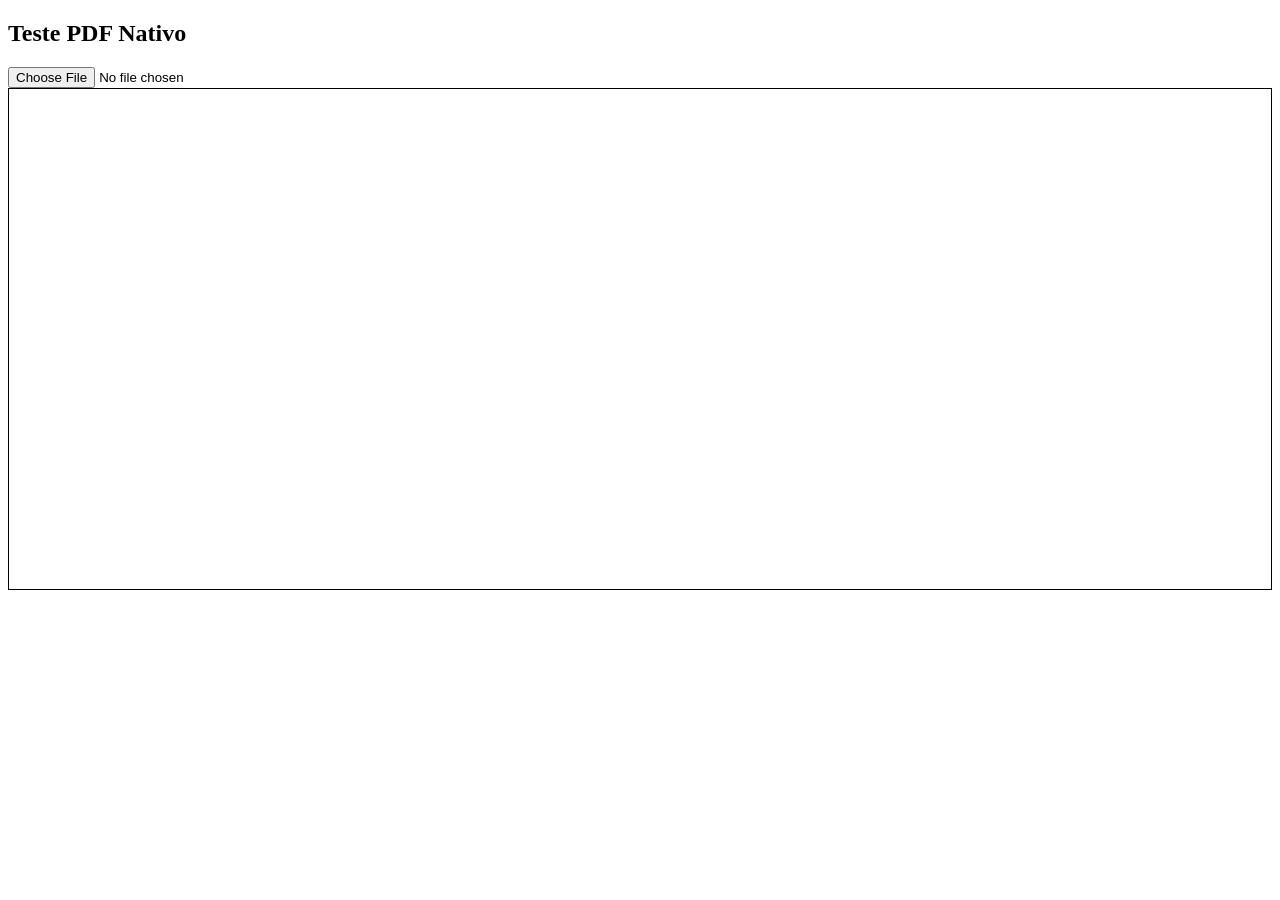
<file: text.html>
<!DOCTYPE html>
<html>
<body>

<h2>Teste PDF Nativo</h2>

<input type="file" id="file">

<div id="viewer" style="height:500px;border:1px solid #000"></div>

<script>
document.getElementById('file').onchange = e => {
  const file = e.target.files[0];
  const url = URL.createObjectURL(file);

  document.getElementById('viewer').innerHTML =
    `<iframe src="${url}" width="100%" height="100%"></iframe>`;
};
</script>

</body>
</html>
</file>
